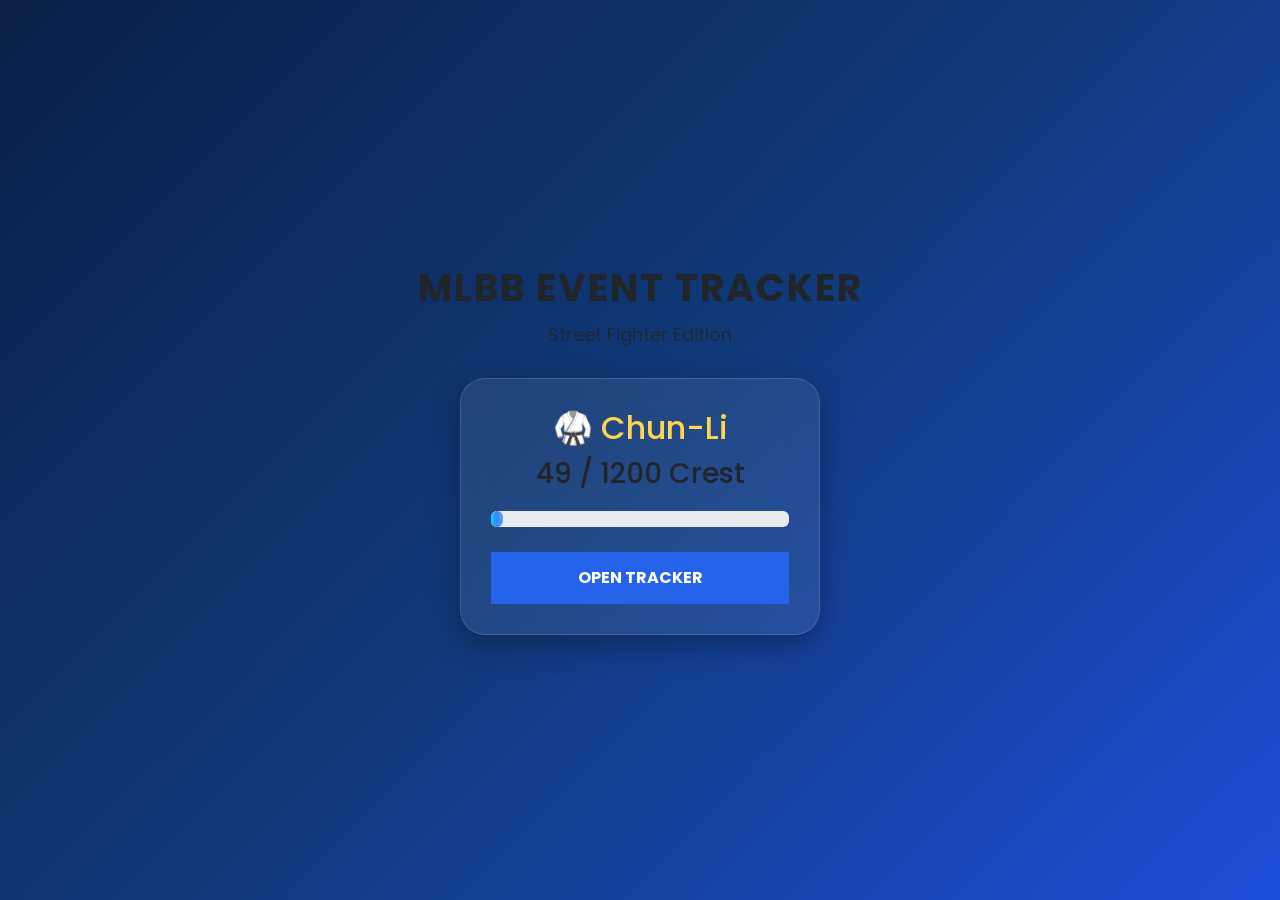
<file: index.html>
<!DOCTYPE html>
<html lang="id">

<head>

<meta charset="UTF-8">

<meta name="viewport" content="width=device-width, initial-scale=1.0">

<title>MLBB Event Tracker</title>

<link rel="stylesheet" href="assets/css/style.css">

<link href="https://cdn.jsdelivr.net/npm/bootstrap@5.3.7/dist/css/bootstrap.min.css" rel="stylesheet">

<link rel="preconnect" href="https://fonts.googleapis.com">

<link href="https://fonts.googleapis.com/css2?family=Poppins:wght@300;500;700&display=swap" rel="stylesheet">

</head>

<body>

<div class="hero">

<div class="overlay">

<h1>MLBB EVENT TRACKER</h1>

<p>

Street Fighter Edition

</p>

<div class="card-home">

<h2>🥋 Chun-Li</h2>

<h3>

49 / 1200 Crest

</h3>

<div class="progress">

<div class="progress-bar"

style="width:4%">

</div>

</div>

<button onclick="location.href='dashboard.html'">

OPEN TRACKER

</button>

</div>

</div>

</div>

</body>

</html>
</file>
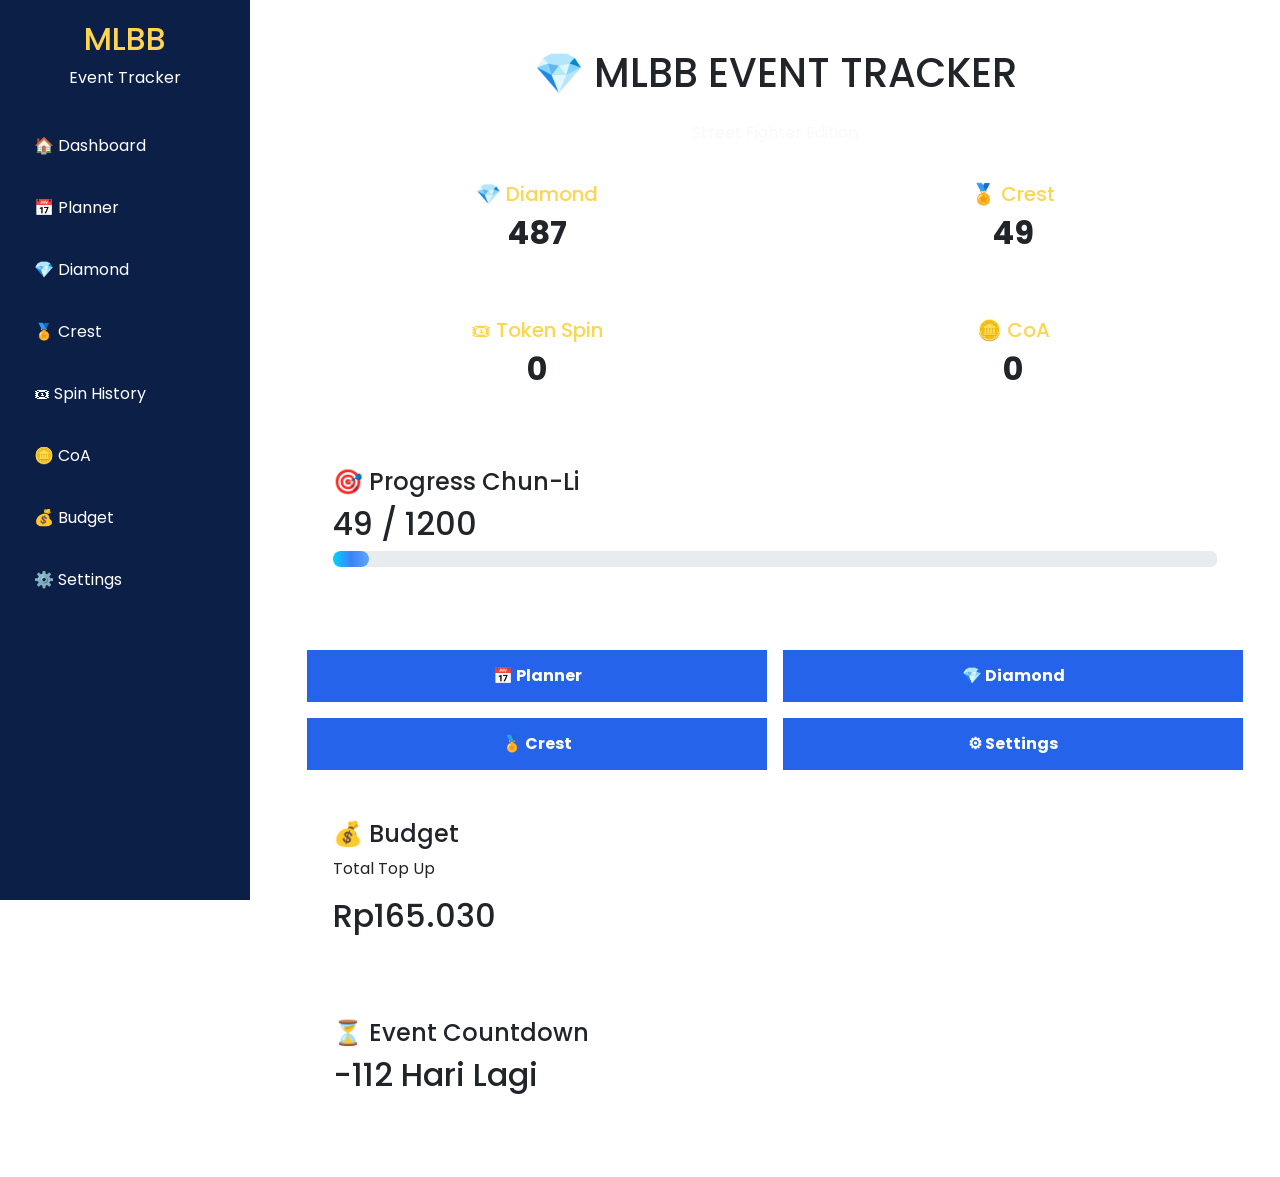
<file: dashboard.html>
<!DOCTYPE html>
<html lang="id">

<head>

    <link rel="stylesheet" href="assets/css/dashboard.css">

    <meta charset="UTF-8">

    <meta name="viewport"
        content="width=device-width, initial-scale=1.0">

    <title>Dashboard | MLBB Event Tracker</title>

    <link rel="stylesheet"
        href="assets/css/style.css">

    <link href="https://cdn.jsdelivr.net/npm/bootstrap@5.3.7/dist/css/bootstrap.min.css"
        rel="stylesheet">

    <link rel="preconnect"
        href="https://fonts.googleapis.com">

    <link href="https://fonts.googleapis.com/css2?family=Poppins:wght@300;400;500;600;700&display=swap"
        rel="stylesheet">

</head>

<body>
    
<div class="sidebar">

<div class="logo">

<h2>MLBB</h2>

<p>Event Tracker</p>

</div>

<div class="menu">

<a href="dashboard.html">🏠 Dashboard</a>

<a href="planner.html">📅 Planner</a>

<a href="diamond.html">💎 Diamond</a>

<a href="crest.html">🏅 Crest</a>

<a href="#">🎟 Spin History</a>

<a href="#">🪙 CoA</a>

<a href="#">💰 Budget</a>

<a href="settings.html">⚙️ Settings</a>

</div>

</div>
    
<div class="main">
<div class="container py-4">

    <h1 class="text-center mb-4">
        💎 MLBB EVENT TRACKER
    </h1>

    <p class="text-center text-light">
        Street Fighter Edition
    </p>

    <!-- STATUS -->

    <div class="row g-3">

        <div class="col-6">

            <div class="status-card">

                <h5>💎 Diamond</h5>

                <h2 id="diamond">
                    487
                </h2>

            </div>

        </div>

        <div class="col-6">

            <div class="status-card">

                <h5>🏅 Crest</h5>

                <h2 id="crest">
                    49
                </h2>

            </div>

        </div>

        <div class="col-6">

            <div class="status-card">

                <h5>🎟 Token Spin</h5>

                <h2 id="token">
                    0
                </h2>

            </div>

        </div>

        <div class="col-6">

            <div class="status-card">

                <h5>🪙 CoA</h5>

                <h2 id="coa">
                    0
                </h2>

            </div>

        </div>

    </div>

    <!-- PROGRESS -->

    <div class="glass mt-4">

        <h4>

            🎯 Progress Chun-Li

        </h4>

        <h2>

            <span id="crestNow">
                49
            </span>

            /

            1200

        </h2>

        <div class="progress">

            <div
                class="progress-bar"

                id="progress"

                style="width:4%">
            </div>

        </div>

    </div>

    <!-- MENU -->

    <div class="row g-3 mt-3">

        <div class="col-6">

            <button
            onclick="location.href='planner.html'">

                📅 Planner

            </button>

        </div>

        <div class="col-6">

            <button
            onclick="location.href='diamond.html'">

                💎 Diamond

            </button>

        </div>

        <div class="col-6">

            <button
            onclick="location.href='crest.html'">

                🏅 Crest

            </button>

        </div>

        <div class="col-6">

            <button
            onclick="location.href='settings.html'">

                ⚙ Settings

            </button>

        </div>

    </div>

    <!-- BUDGET -->

    <div class="glass mt-4">

        <h4>

            💰 Budget

        </h4>

        <p>

            Total Top Up

        </p>

        <h2>

            Rp165.030

        </h2>

    </div>

    <!-- COUNTDOWN -->

    <div class="glass mt-4">

        <h4>

            ⏳ Event Countdown

        </h4>

        <h2 id="countdown">

            ...

        </h2>

    </div>

</div>

</div>
    
<script src="assets/js/app.js"></script>

</body>

</html>
</file>
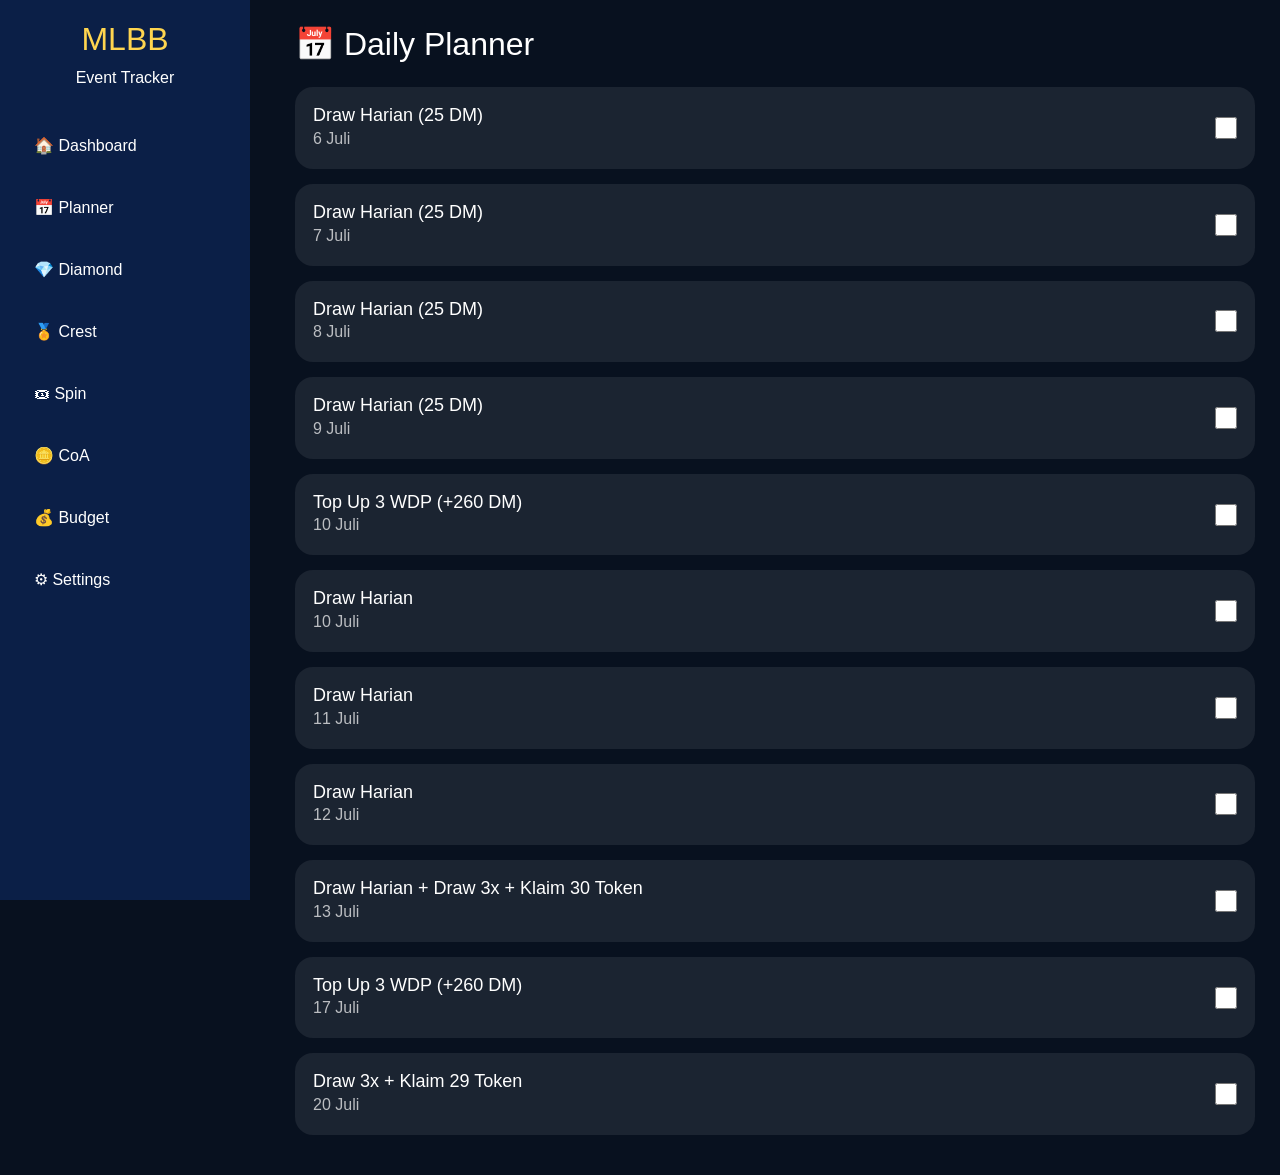
<file: planner.html>
<!DOCTYPE html>
<html lang="id">
<head>

<meta charset="UTF-8">
<meta name="viewport" content="width=device-width, initial-scale=1.0">

<title>Planner</title>

<link href="https://cdn.jsdelivr.net/npm/bootstrap@5.3.7/dist/css/bootstrap.min.css" rel="stylesheet">

<link rel="stylesheet" href="assets/css/style.css">
<link rel="stylesheet" href="assets/css/dashboard.css">
<link rel="stylesheet" href="assets/css/planner.css">

</head>

<body>

<div class="sidebar">

<div class="logo">
<h2>MLBB</h2>
<p>Event Tracker</p>
</div>

<div class="menu">
<a href="dashboard.html">🏠 Dashboard</a>
<a href="planner.html" class="active">📅 Planner</a>
<a href="diamond.html">💎 Diamond</a>
<a href="crest.html">🏅 Crest</a>
<a href="#">🎟 Spin</a>
<a href="#">🪙 CoA</a>
<a href="#">💰 Budget</a>
<a href="settings.html">⚙ Settings</a>
</div>

</div>

<div class="main">

<h2 class="mb-4">📅 Daily Planner</h2>

<div id="plannerList"></div>

</div>

<script src="assets/js/app.js"></script>
<script src="assets/js/planner.js"></script>

</body>
</html>
</file>
<file: assets/css/style.css>
/* ===========================
   MLBB Event Tracker
   Created for Naila 💙
=========================== */

*{
    margin:0;
    padding:0;
    box-sizing:border-box;
    font-family:'Poppins',sans-serif;
}

body{

    background:#0f172a;

    color:white;

    overflow-x:hidden;

}

/* Background */

.hero{

    width:100%;

    height:100vh;

    background:linear-gradient(135deg,#0b1f47,#103a7a,#1d4ed8);

    display:flex;

    justify-content:center;

    align-items:center;

    padding:20px;

}

.overlay{

    text-align:center;

}

.overlay h1{

    font-size:38px;

    font-weight:700;

    letter-spacing:2px;

    margin-bottom:10px;

}

.overlay p{

    font-size:18px;

    opacity:.8;

    margin-bottom:30px;

}

/* Card */

.card-home{

    width:360px;

    max-width:95%;

    margin:auto;

    background:rgba(255,255,255,.08);

    backdrop-filter:blur(15px);

    border-radius:25px;

    padding:30px;

    border:1px solid rgba(255,255,255,.15);

    box-shadow:0 10px 30px rgba(0,0,0,.3);

}

.card-home h2{

    color:#FFD54F;

    margin-bottom:10px;

}

.card-home h3{

    margin-bottom:20px;

}

/* Progress */

.progress{

    width:100%;

    height:20px;

    background:#1e293b;

    border-radius:50px;

    overflow:hidden;

    margin-bottom:25px;

}

.progress-bar{

    height:100%;

    background:linear-gradient(90deg,#00d4ff,#3b82f6,#60a5fa);

    border-radius:50px;

    transition:.5s;

}

/* Button */

button{

    width:100%;

    border:none;

    border-radius:15px;

    padding:14px;

    background:#2563eb;

    color:white;

    font-size:18px;

    font-weight:bold;

    cursor:pointer;

    transition:.3s;

}

button:hover{

    background:#1d4ed8;

    transform:translateY(-3px);

}

/* Mobile */

@media(max-width:600px){

.overlay h1{

    font-size:28px;

}

.overlay p{

    font-size:15px;

}

.card-home{

    width:100%;

    padding:25px;

}

button{

    font-size:16px;

}

}

/* Animation */

.card-home{

animation:fade .7s ease;

}

@keyframes fade{

from{

opacity:0;

transform:translateY(40px);

}

to{

opacity:1;

transform:translateY(0);

}

}

.container{

    max-width:700px;

}

.status-card{

    background:rgba(255,255,255,.08);

    backdrop-filter:blur(15px);

    border-radius:20px;

    padding:20px;

    text-align:center;

    border:1px solid rgba(255,255,255,.15);

}

.status-card h5{

    color:#FFD54F;

}

.status-card h2{

    font-weight:bold;

}

.glass{

    background:rgba(255,255,255,.08);

    padding:25px;

    border-radius:20px;

    border:1px solid rgba(255,255,255,.15);

}
</file>
<file: assets/css/dashboard.css>
/* ===========================
   Dashboard Layout
=========================== */

body{
    background:#08111f;
}

.sidebar{
    position:fixed;
    top:0;
    left:0;
    width:250px;
    height:100vh;
    background:#0b1f47;
    padding:20px;
    color:white;
    overflow-y:auto;
}

.logo{
    text-align:center;
    margin-bottom:30px;
}

.logo h2{
    color:#FFD54F;
}

.menu{
    display:flex;
    flex-direction:column;
    gap:10px;
}

.menu a{
    text-decoration:none;
    color:white;
    padding:14px;
    border-radius:12px;
    transition:.3s;
}

.menu a:hover{
    background:#2563eb;
}

.main{
    margin-left:270px;
    padding:25px;
}

.topbar{
    display:flex;
    justify-content:space-between;
    align-items:center;
    margin-bottom:25px;
}

.profile{
    background:rgba(255,255,255,.1);
    padding:10px 18px;
    border-radius:20px;
}

@media(max-width:768px){

.sidebar{

left:-250px;

transition:.3s;

}

.sidebar.active{

left:0;

}

.main{

margin-left:0;

}

}
</file>
<file: assets/css/planner.css>
.task-card{

background:rgba(255,255,255,.08);

padding:18px;

border-radius:18px;

margin-bottom:15px;

display:flex;

justify-content:space-between;

align-items:center;

color:white;

}

.task-info h5{

margin:0;

font-size:18px;

}

.task-info p{

margin:0;

opacity:.7;

}

input[type="checkbox"]{

width:22px;

height:22px;

cursor:pointer;

}
</file>
